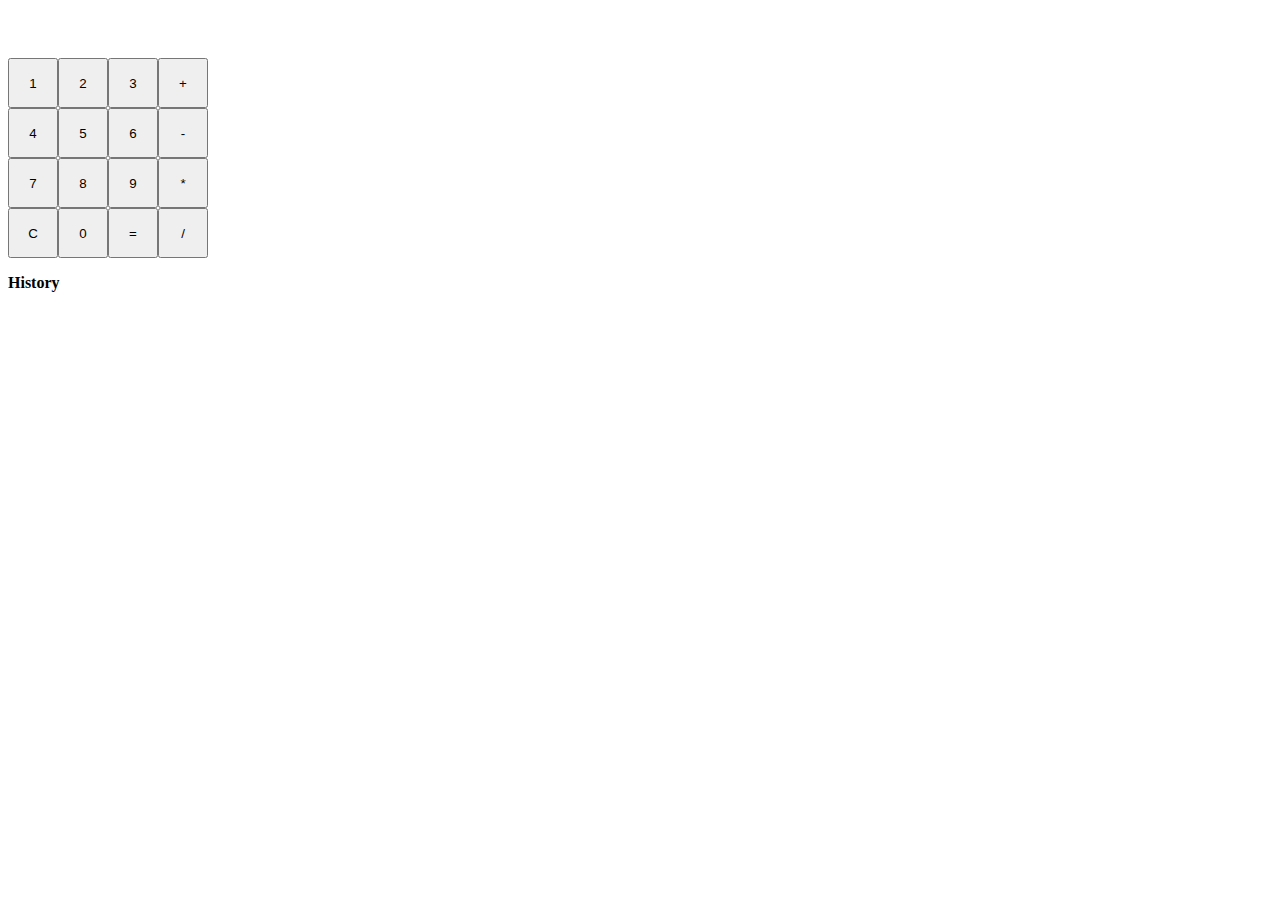
<file: index.html>
<html>
    <head>
        <script src="https://ajax.googleapis.com/ajax/libs/jquery/2.2.4/jquery.min.js"></script>

        <script>
            var is_compute = true // 연산 수행 여부
            var lastkey_type = "" // 마지막 입력값 타입
            $(document).ready(function () {
                init_ui();
            })

            var array_ui = [["1", "2", "3", "+"],["4", "5", "6", "-"],["7", "8", "9", "*"],["C", "0", "=", "/"]] // ui 생성 배열

            function init_ui() {
                $("#div_cal").append(
                    $("<div>").attr("id", "ui_result").css("width", "200px").css("height", "50px").css("text-align", "right").css("font-size", "32px").css("font-weight", "bold")
                )
                
                for(var i = 0; i < array_ui.length; i++) {
                    var ui_div = $("<div>")
                    for(var j = 0; j < array_ui[i].length; j++) {
                        $(ui_div).append(
                            $("<input>").attr("type", "button").css("width", "50px").css("height", "50px").data("key",array_ui[i][j]).val(array_ui[i][j]).on("click", function () {
                                if($(this).data("key") == "C") { // "C" 버튼 클릭시 모두 삭제
                                    $("#ui_result").text("")
                                    is_compute = true
                                    lastkey_type = ""
                                }
                                else if($(this).data("key") == "=") { // "=" 버튼 클릭시
                                    var _result = $("#ui_result").text()
                                    if(_result != "") { // 입력값이 없을 경우 = 처리 안함
                                        $("#ui_result").text(eval(_result))
                                        _result += "=" + $("#ui_result").text()
                                        is_compute = true
                                        lastkey_type = ""

                                        // 히스토리 기록
                                        $("#div_history").append($("<p>").text(_result).append(
                                            $("<a>").attr("href", "#").css("margin-left", "20px").text("삭제").on("click", function () {
                                                if(confirm("삭제 하시겠습니까?")) {
                                                    $(this).parent().remove() //선택한 해당 history만 삭제
                                                }
                                                return false; //이벤트를 발생시키지 않음
                                            })
                                        ))
                                    }
                                }
                                else {
                                    var key_type = "number"
                                    if($(this).data("key") == "+" || $(this).data("key") == "-" || $(this).data("key") == "*" || $(this).data("key") == "/") {
                                        key_type = "operator"
                                    }
                                    if(lastkey_type == "operator" && key_type == "operator") { // 연산자가 연속 입력될 경우 무시
                                        return
                                    }
                                    if(is_compute) {
                                        // 최초 입력이 0,+,-,*,/ 일 경우 입력 안되도록 처리
                                        if($(this).data("key") != "0" && key_type != "operator") {
                                            $("#ui_result").text($(this).data("key"))
                                            is_compute = false
                                        }
                                    }
                                    else {
                                        $("#ui_result").text($("#ui_result").text() + $(this).data("key"))                                        
                                    }
                                    lastkey_type = key_type; // 마지막 입력 타입 기록
                                }
                            })
                        )
                    }
                    $("#div_cal").append(ui_div)
                }

                $("#div_cal").append(
                    $("<div>").attr("id", "div_history").append(
                        $("<p>").css("font-weight", "bold").text("History")
                    )
                )
            }
        </script>
    </head>
    <body>
        <div id="div_cal">
        </div>
    </body>
</html>
</file>
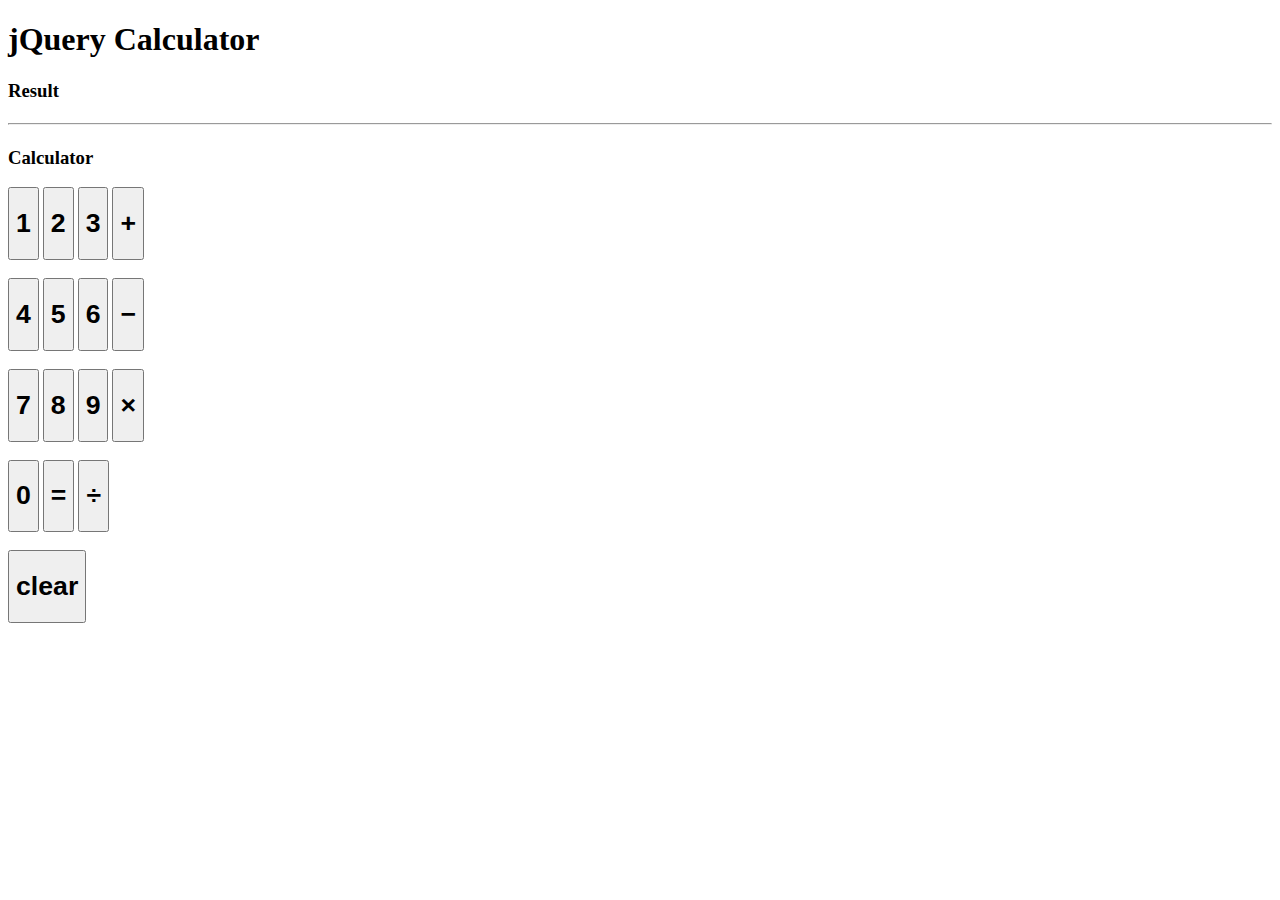
<file: calculator2.html>
<!DOCTYPE html>
<html lang="en">
<head>
    <meta charset="UTF-8">
    <title>calculator2</title>

    <script src="https://cdnjs.cloudflare.com/ajax/libs/jquery/3.2.1/jquery.min.js"></script>

    <!-- <link rel="stylesheet" href="https://maxcdn.bootstrapcdn.com/bootstrap/3.3.6/css/bootstrap.min.css" integrity="sha384-1q8mTJOASx8j1Au+a5WDVnPi2lkFfwwEAa8hDDdjZlpLegxhjVME1fgjWPGmkzs7" crossorigin="anonymous"> -->

</head>
<body>

<div class="jumbotron">
    <h1 class="text-center">jQuery Calculator</h1>
</div>

<div class="container">
    <div class="row">

        <!-- Result Panel -->
        <div class="col-lg-6">
        <div class="panel panel-default">
                <div class="panel-heading">
                    <h3 class="panel-title">Result</h3>
                </div>
                <div class="panel-body">
                    <h1 id="first-number"></h1>
                    <h1 id="operator"></h1>
                    <h1 id="second-number"></h1>
                    <hr>
                    <h1 id="result"></h1>
                </div>
            </div>
        </div>

        <!-- Calculator Panel -->
        <div class="col-lg-4">
            <div class="panel panel-default">
                <div class="panel-heading">
                    <h3 class="panel-title">Calculator</h3>
                </div>

                <div class="panel-body">
                    <button id="button-1" class="btn btn-primary number" value="1"><h1>1</h1></button>
                    <button id="button-2" class="btn btn-primary number" value="2"><h1>2</h1></button>
                    <button id="button-3" class="btn btn-primary number" value="3"><h1>3</h1></button>
                    <button id="button-plus" class="btn btn-danger operator" value="plus"><h1>+</h1></button>
                    <br><br>
                    <button id="button-4" class="btn btn-primary number" value="4"><h1>4</h1></button>
                    <button id="button-5" class="btn btn-primary number" value="5"><h1>5</h1></button>
                    <button id="button-6" class="btn btn-primary number" value="6"><h1>6</h1></button>
                    <button id="button-minus" class="btn btn-danger operator" value="minus"><h1>&minus;</h1></button>
                    <br><br>
                    <button id="button-7" class="btn btn-primary number" value="7"><h1>7</h1></button>
                    <button id="button-8" class="btn btn-primary number" value="8"><h1>8</h1></button>
                    <button id="button-9" class="btn btn-primary number" value="9"><h1>9</h1></button>
                    <button id="button-multiply" class="btn btn-danger operator" value="times"><h1>&times;</h1></button>
                    <br><br>
                    <button id="button-0" class="btn btn-primary number" value="0"><h1>0</h1></button>
                    <!-- <button id="button-power" class="btn btn-danger operator" value="power"><h1>^</h1></button> -->
                    <button id="button-equal" class="btn btn-success equal" value="equals"><h1>=</h1></button>
                    <button id="button-divide" class="btn btn-danger operator" value="divide"><h1>&divide;</h1></button>
                    <br><br>
                    <button id="button-clear" class="btn btn-default clear" value="clear"><h1>clear</h1></button>
                </div>

            </div>
        </div>

    </div>
</div>
<script type="text/javascript" src="script2.js"></script>
</body>
</html>
</file>
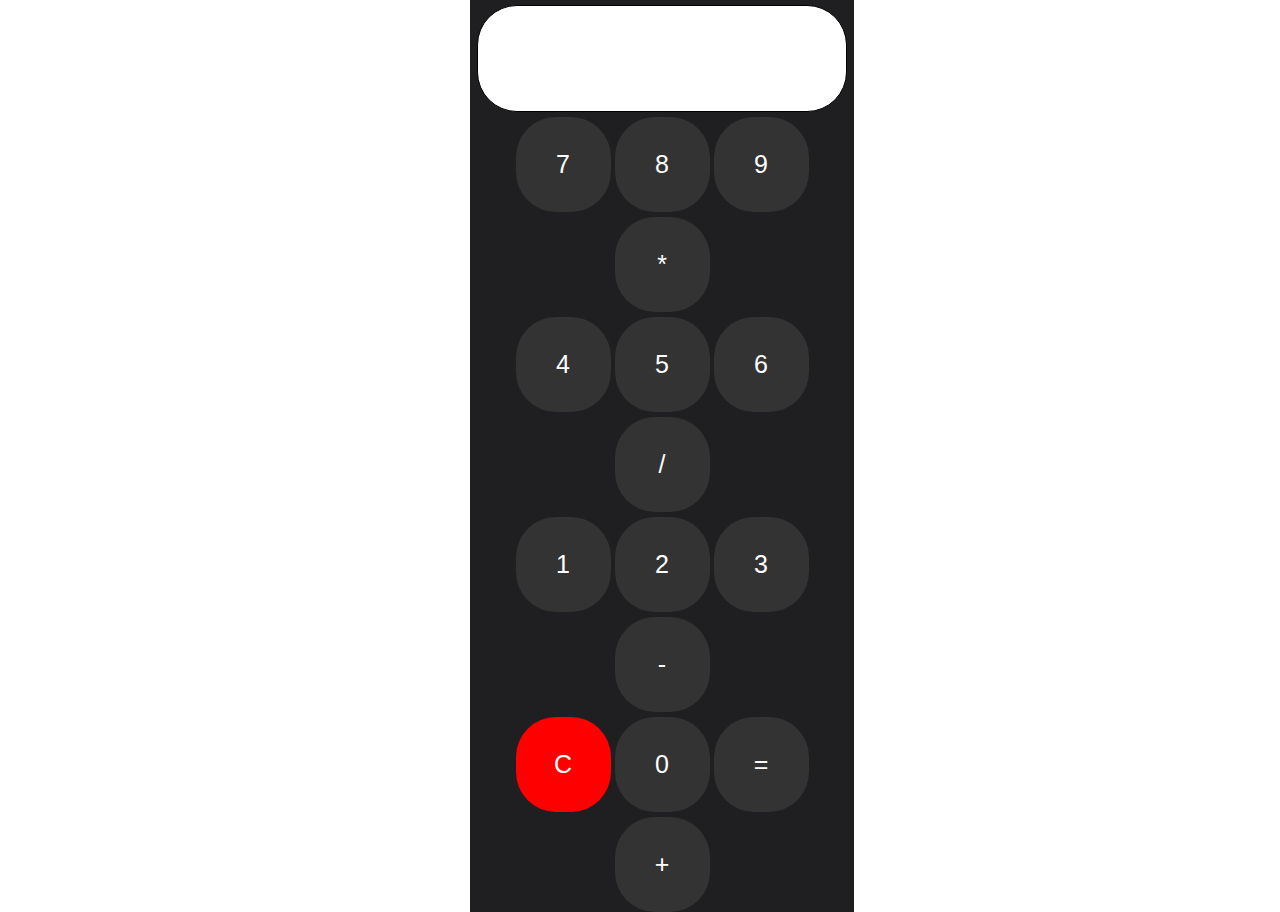
<file: calculator4.html>
<!DOCTYPE html>
<html lang="en">
<head>
    <meta charset="UTF-8">
    <title>calculator4</title>
    <script src="https://cdnjs.cloudflare.com/ajax/libs/jquery/3.3.1/jquery.min.js"></script>
    <link rel="stylesheet" href="style4.css">
</head>
<body>

    <div class="main">
        <input id="display" type="text" placeholder=""><br>
    
        <input class="clc" type="button" value="7">
        <input class="clc" type="button" value="8">
        <input class="clc" type="button" value="9">
        <input class="clc" type="button" value="*">
        <br>
        <input class="clc" type="button" value="4">
        <input class="clc" type="button" value="5">
        <input class="clc" type="button" value="6">
        <input class="clc" type="button" value="/">
        <br>
        <input class="clc" type="button" value="1">
        <input class="clc" type="button" value="2">
        <input class="clc" type="button" value="3">
        <input class="clc" type="button" value="-">
        <br>
        <input class="clear" type="button" value="C">
        <input class="clc" type="button" value="0">
        <input class="result" type="button" value="=">
        <input class="clc" type="button" value="+">
    </div>

<script type="text/javascript" src="script4.js"></script>
</body>
</html>
</file>
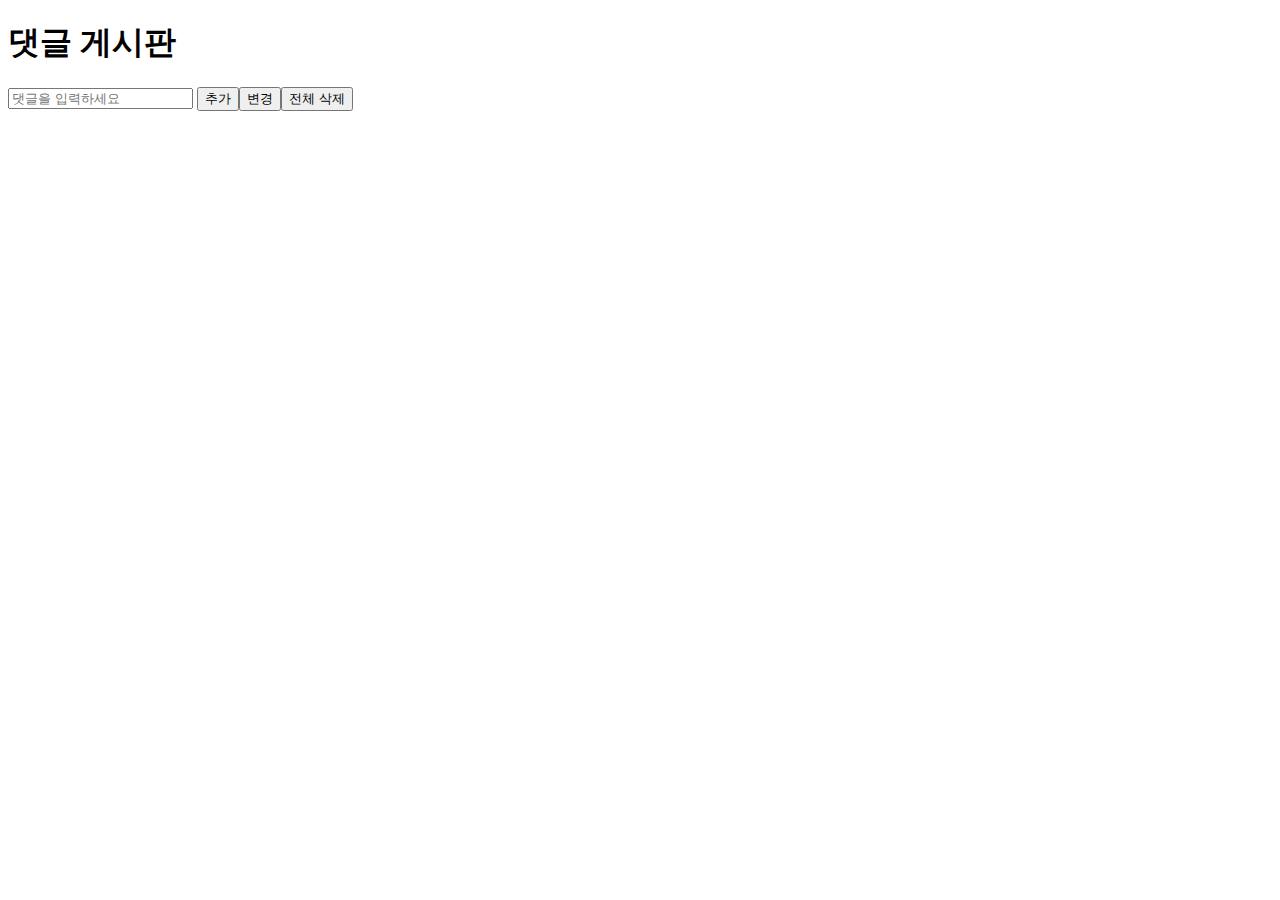
<file: comment.html>
<!DOCTYPE html>
    <head>
        <script src="https://ajax.googleapis.com/ajax/libs/jquery/2.2.4/jquery.min.js"></script>
        <script>
            $(function() {
                $(".container").append("<button class='add_btn'>추가</button>");
                $('.add_btn').click(function() {
                    var _comment = $('input[name="comment"]').val();
                    var _tr = '<tr> <td>'+_comment+'</td> <td><button type="button" class="edit_btn">수정</button><button type="button" class="delete_btn">삭제</button></td> </tr>';
                    $('tbody').append(_tr);
                    $("input").val("");
                });
                var _trEdit = null;
                $(document).on('click', '.edit_btn', function() {
                    _trEdit = $(this).closest('tr');
                    var _comment = $(_trEdit).find('td:eq(0)').text();
                    $('input[name="comment"]').val(_comment);
                });
                $(".container").append("<button class='update_btn'>변경</button>");
                $('.update_btn').click(function() {
                    if(_trEdit) {
                        var _comment = $('input[name="comment"]').val();
                        $(_trEdit).find('td:eq(0)').text(_comment);
                        _trEdit = null;
                        $("input").val("");
                    }
                });
                $(document).on('click', '.delete_btn', function() {
                    if(confirm("정말 삭제하시겠습니까?")) {
                        $(this).closest('tr').remove();
                    }
                })
                $(".container").append("<button class='empty_btn'>전체 삭제</button>");
                $(".empty_btn").on("click", function() {
                    if(confirm("전체 삭제하시겠습니까?")) {
                        $('tr').empty(); //댓글 리스트 모두 지우기
                        $("input").val(""); //댓글창에 있는 것도 지우기
                    }
                });
            });
        </script>
    </head>
    <body>
        <div class="container">
            <h1>댓글 게시판</h1>
            <input type="text" name="comment" placeholder="댓글을 입력하세요">
        </div>
        <table class="table">
            <thead>
                <tbody>
                    <tr>
                    </tr>
                </tbody>
            </thead>
        </table>
    </body>
</html>
</file>
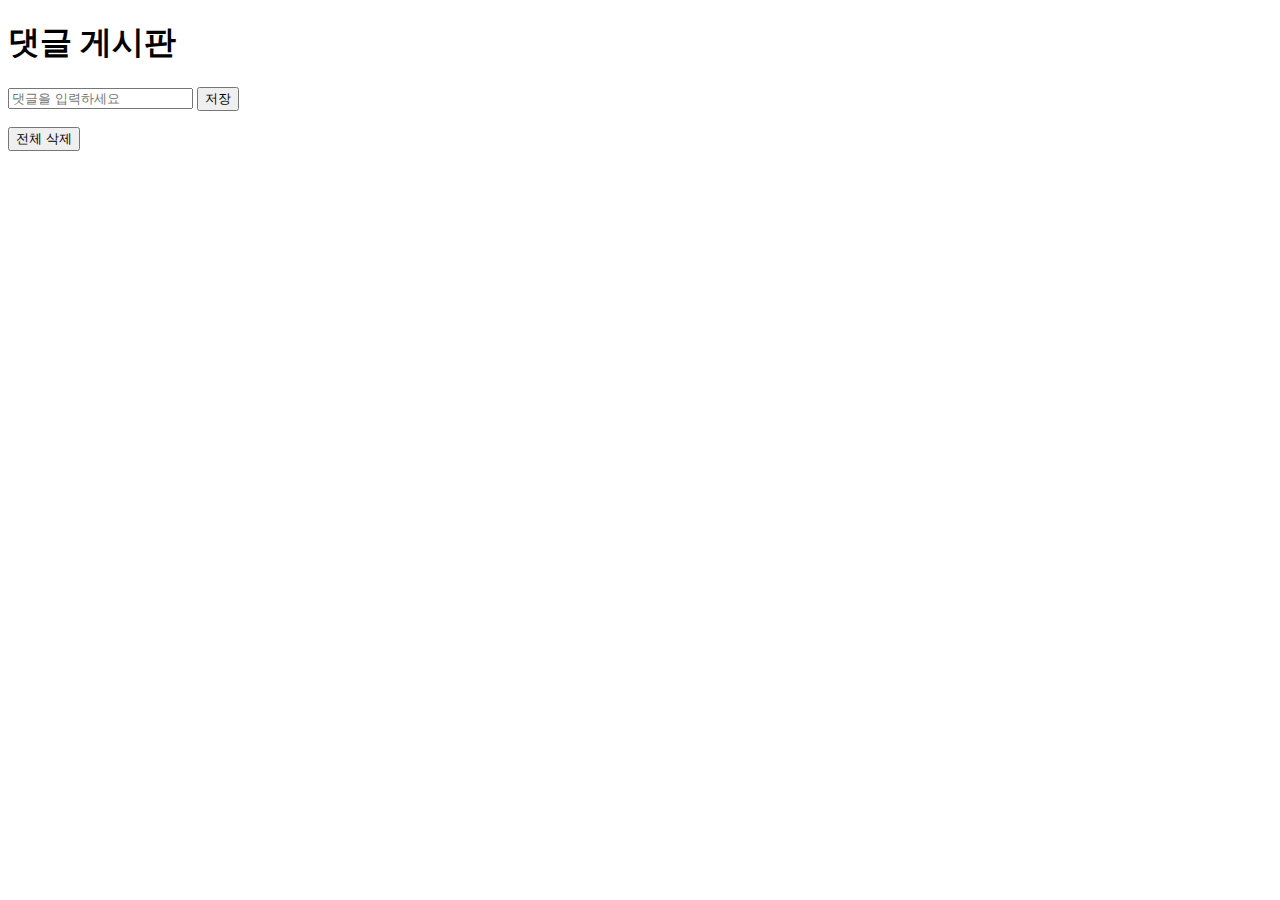
<file: comment1.html>
<!DOCTYPE html>
    <head>
        <script src="https://ajax.googleapis.com/ajax/libs/jquery/2.2.4/jquery.min.js"></script>
        <script>
            $(function() {
                $("#save_btn").on("click", function() {
                    var value = $("input").val();
      
                    if (value !== "") {
                        var element = $("<li></li>").text(value);
                        $(element).append("         <button class='edit_btn'>수정</button>");
                        $(element).append("         <button class='remove_btn'>삭제</button>");
                        //$(element).append($("<p>").append("<button class='empty_btn'>전체 삭제</button>"));
                        $("#comment").append(element);
                        $("input").val("");
                        $(".remove_btn").on("click", function() {
                            $(this).parent().remove();
                        });
                        $(".empty_btn").on("click", function() {
                            $("#comment").empty();
                        });

                        var _Edit = null;
                        $(".edit_btn").on("click", function() {
                            //_Edit = $(this).closest("ol");
                            //var _input = $(_Edit).find($(this).closest("li")).text();
                            _Edit = $(this).closest("ol");
                            var _input = $(_Edit).find($(this).closest("li")).text();
                            $("input").val(_input);

                            //$("input").val($(this).text());s
                            //$("input").val(value);
                            //$("input").val($(this).data());

                            //var editValue = $(this).parent();
                            //$("input").val($(this).value());aaa

                            // var div = $(this);
                            // var tb = div.find('input:text');
                            // if (tb.length) {
                            //     div.text(tb.val());
                            // }else {
                            //     tb = $('<input>').prop({
                            //         'type' : 'text',
                            //         'value' : div.text()
                            //     });
                            //     div.empty().append(tb);
                            //     tb.focus();
                            // }
                        });
                        // $(".container").append($("<p>").append("<button class='empty_btn'>전체 삭제</button>"));
                        // $(".empty_btn").on("click", function() {
                        //     $("#comment").empty();
                        // });
                    
                    }
                });

                //전체 삭제
                $(".container").append($("<p>").append("<button class='empty_btn'>전체 삭제</button>"));
                $(".empty_btn").on("click", function() {
                    $("#comment").empty(); //댓글 리스트 모두 지우기
                    $("input").val(""); //댓글창에 있는 것도 지우기
                });
            });
        </script>
    </head>
    <body>
        <div class="container">
            <h1>댓글 게시판</h1>
            <input type="text" placeholder="댓글을 입력하세요">
            <button id="save_btn">저장</button>
            <ol id="comment"></ol>
        </div>
    </body>
</html>
</file>
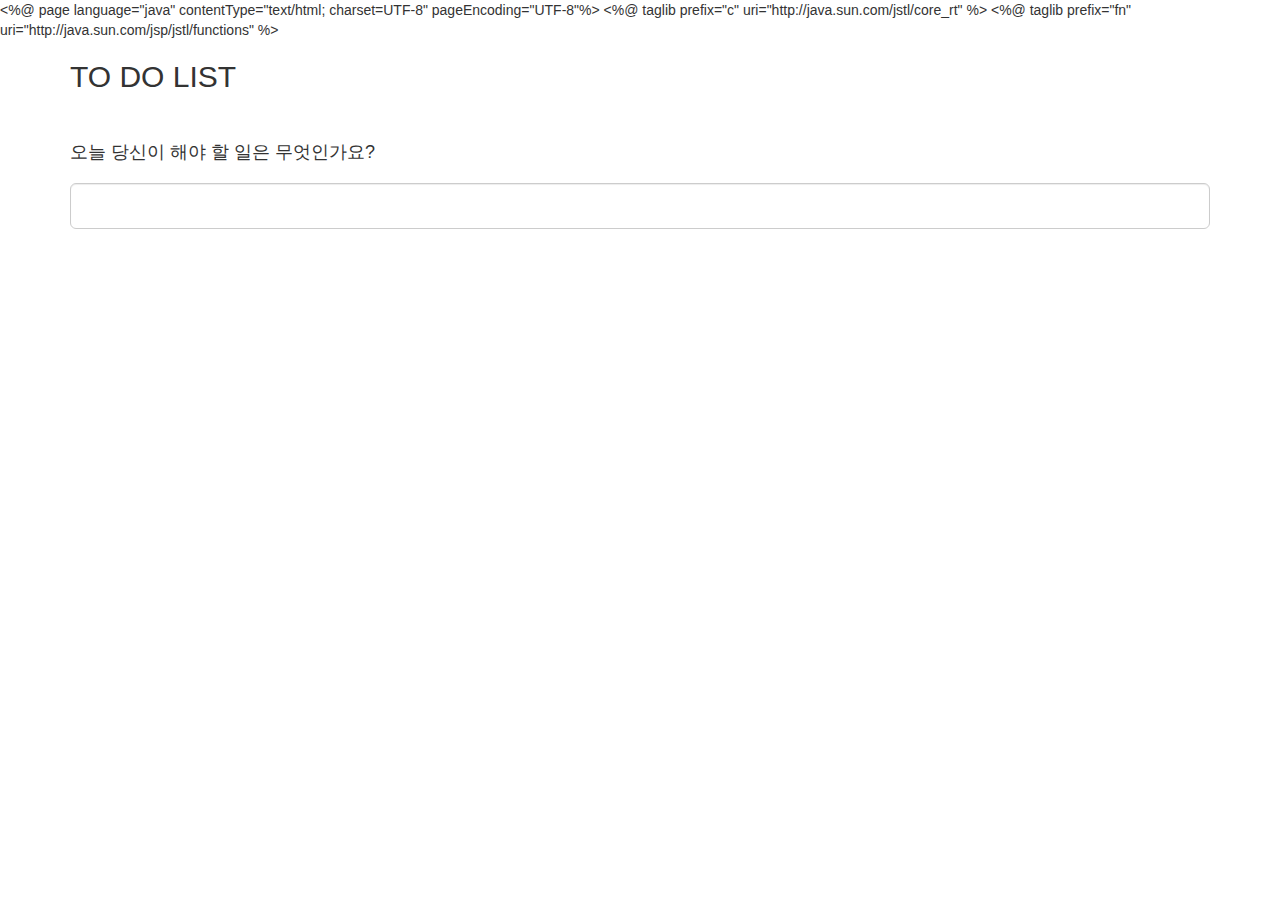
<file: todolist.html>
<%@ page language="java" contentType="text/html; charset=UTF-8"
    pageEncoding="UTF-8"%>
<%@ taglib prefix="c" uri="http://java.sun.com/jstl/core_rt" %>
<%@ taglib prefix="fn" uri="http://java.sun.com/jsp/jstl/functions" %>
<!DOCTYPE html PUBLIC "-//W3C//DTD HTML 4.01 Transitional//EN" "http://www.w3.org/TR/html4/loose.dtd">
<html>
<head>
<meta charset="UTF-8">
<title>To Do List</title>
  <meta name="viewport" content="width=device-width, initial-scale=1">
  <link rel="stylesheet" href="https://maxcdn.bootstrapcdn.com/bootstrap/3.4.1/css/bootstrap.min.css">
  <script src="https://ajax.googleapis.com/ajax/libs/jquery/3.5.1/jquery.min.js"></script>
  <script src="https://maxcdn.bootstrapcdn.com/bootstrap/3.4.1/js/bootstrap.min.js"></script>
  <script>
	$(function(){
		$("input#inputlg").keypress(function(e){
		var setup=$("input#inputlg").val();
			if(e.keyCode == 13){ // 13은 enter 키 코드
				$("ul.list-group").append('<li class="list-group-item">'+'&nbsp;&nbsp;'+setup+'</li>');
				$("input#inputlg").val('');
			}
		});
		
		$(document).on("click", ".list-group-item", function(){
			//$('#radioD').remove($(this).unwrap().val());
			//unwrap은 상위 태그 삭제
			$(this).fadeOut(1000, function(){
				$(this).remove();
			});
		});
		
	});
</script>
<style type="text/css">
	h4{
		margin:20px 0px;
	}
</style>
</head>
<body>
	<div>
		<div class="container">
  <h2>TO DO LIST</h2>
  
  <br>
  <ul class="list-group">
  </ul>

  <h4>오늘 당신이 해야 할 일은 무엇인가요?</h4>
  <input type="text" class="form-control input-lg" id="inputlg">
  
</div>
	</div>
</body>
</html>
</file>
<file: style4.css>
body{
    margin: 0;
    padding: 0;
    box-sizing: border-box;
    text-align: center;
}

h1{
    text-align: center;
}

.main{
    margin-left: 470px;
    background-color: #1f1f21;
    width: 30%;

}
 #display{
    width: 93%;
    padding: 5px;
    font-size: 55px;
    color: black;
    background-color: #fff;
    text-align: right;
    border: 1px solid black;
    outline: none;
}
.clear{
    background-color: red;
    color: #fff;
}
 input{
    background-color: #333;
    color: #fff;
    margin-top: 5px;
    font-size: 25px;
    width: 95px;
    height: 95px;
    border-radius: 40px;
    border-width: 0;
} 
.finalresult{
    background-color: #001010;
}
</file>
